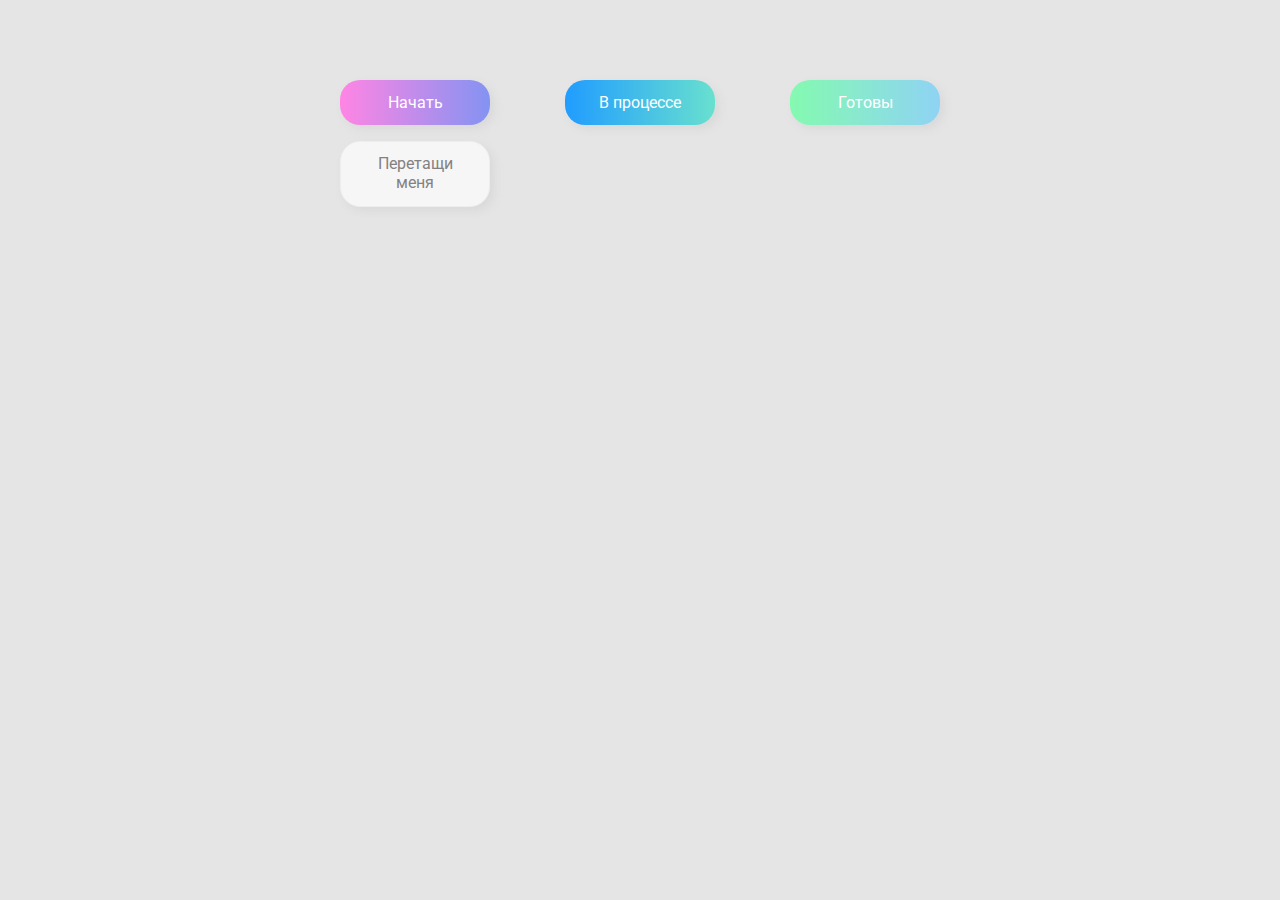
<file: 02-drag-drop/index.html>
<!DOCTYPE html>
<!-- Ссылка на видео:  https://www.youtube.com/watch?v=JhaiRth3Qw4&t=1s&ab_channel=%D0%92%D0%BB%D0%B0%D0%B4%D0%B8%D0%BB%D0%B5%D0%BD%D0%9C%D0%B8%D0%BD%D0%B8%D0%BD-->
<html lang="en">

<head>
  <meta charset="UTF-8" />
  <meta name="viewport" content="width=device-width, initial-scale=1.0" />
  <link rel="stylesheet" href="styles.css" />
  <title>Drag & Drop | Проект 2</title>
</head>

<body>
  <div>
    <!-- Статические заголовки -->
    <div class="row">
      <div class="col-header start">Начать</div>
      <div class="col-header progress">В процессе</div>
      <div class="col-header done">Готовы</div>
    </div>
    <!-- Карточка, которую перетаскиваем -->
    <div class="row">
      <div class="placeholder">
        <div class="item" draggable="true">Перетащи меня</div>
      </div>
      <div class="placeholder"></div>
      <div class="placeholder"></div>
    </div>

  </div>
  <script src="app.js"></script>
</body>

</html>
</file>
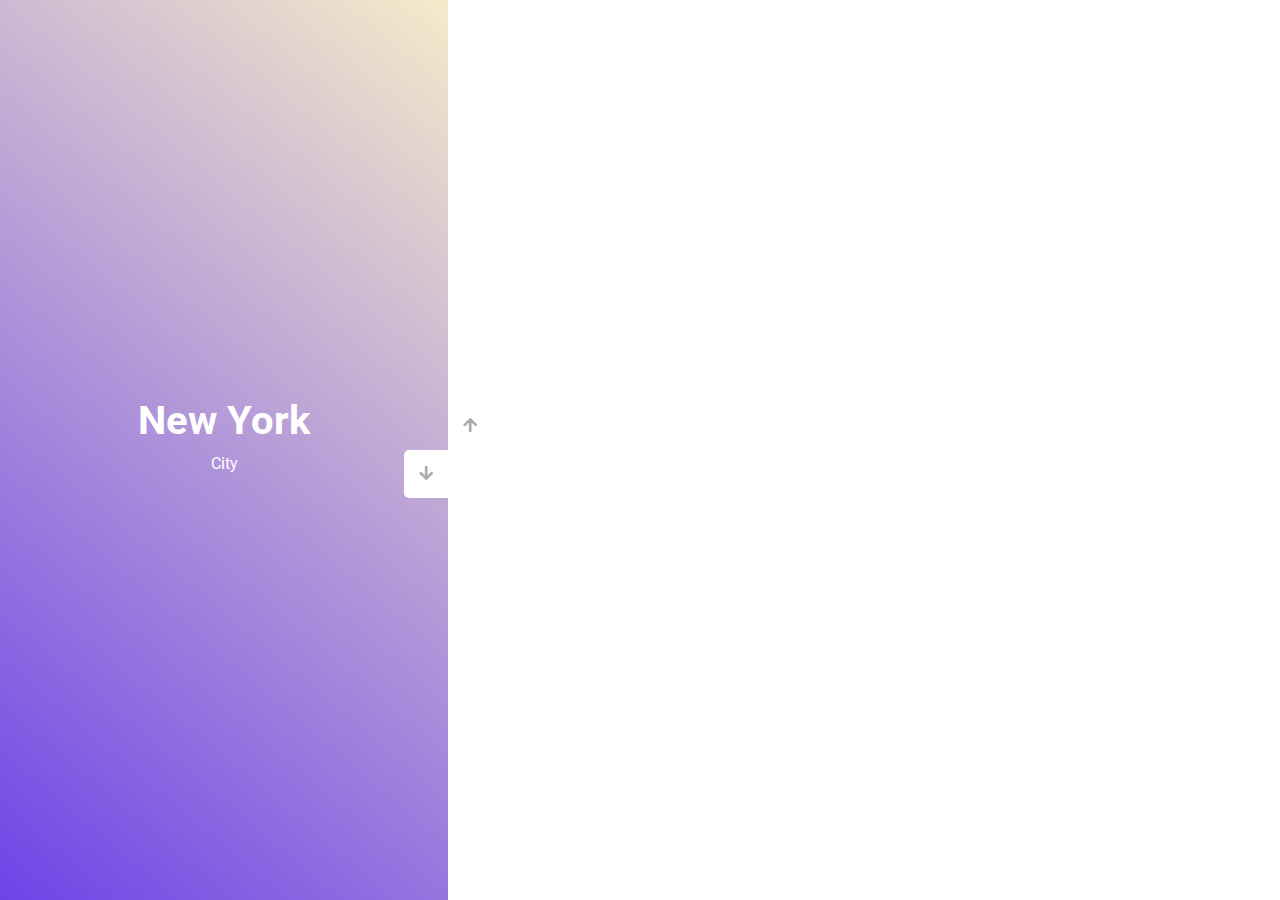
<file: 03-slider/index.html>
<!DOCTYPE html>
<html lang="en">

<head>
  <meta charset="UTF-8" />
  <meta name="viewport" content="width=device-width, initial-scale=1.0" />
  <link rel="stylesheet" href="https://cdnjs.cloudflare.com/ajax/libs/font-awesome/5.15.1/css/all.min.css" />
  <link rel="stylesheet" href="style.css" />
  <title>Слайдер | Проект 3</title>
</head>

<body>
  <div class="container">
    <div class="sidebar">
      <div style="background: linear-gradient(220.16deg, #015bff -8%, #02f32b 138%);">
        <h1>Minsk</h1>
        <p>City</p>
      </div>
      <div style="background: linear-gradient(229.99deg, #11DEE9 -26%, #017E8B 145%);">
        <h1>Paris</h1>
        <p>City</p>
      </div>
      <div style="background:linear-gradient(215.32deg, #c51a1c -1%, #c72f2e 124%);">
        <h1>Moscow</h1>
        <p>City</p>
      </div>
      <div style="background: linear-gradient(221.87deg, #8308EA 1%, #5305AF 128%);">
        <h1>Los angeles</h1>
        <p>City</p>
      </div>
      <div style="background: linear-gradient(220.16deg, #ffe10138 -8%, #3d02f3 138%);">
        <h1>New York</h1>
        <p>City</p>
      </div>
    </div>
    <div class="main-slide">
      <div style="
            background-image: url('https://images.unsplash.com/photo-1508700759590-0153aa32e79f?ixlib=rb-1.2.1&ixid=MnwxMjA3fDB8MHxwaG90by1wYWdlfHx8fGVufDB8fHx8&auto=format&fit=crop&w=3840&q=80');
          "></div>
      <div style="
            background-image: url('https://images.unsplash.com/photo-1580655653885-65763b2597d0?ixlib=rb-1.2.1&ixid=MnwxMjA3fDB8MHxwaG90by1wYWdlfHx8fGVufDB8fHx8&auto=format&fit=crop&w=2070&q=80');
          "></div>
      <div style="
            background-image: url('https://images.unsplash.com/photo-1547448415-e9f5b28e570d?ixlib=rb-1.2.1&ixid=MnwxMjA3fDB8MHxwaG90by1wYWdlfHx8fGVufDB8fHx8&auto=format&fit=crop&w=2070&q=80');
          "></div>
      <div style="
            background-image: url('https://images.unsplash.com/photo-1605701877331-645ad05dcb97?ixlib=rb-1.2.1&ixid=MnwxMjA3fDB8MHxwaG90by1wYWdlfHx8fGVufDB8fHx8&auto=format&fit=crop&w=2532&q=80');
          "></div>
      <div style="
          background-image: url('https://images.unsplash.com/photo-1590449184844-59c5cacb4b89?ixlib=rb-1.2.1&ixid=MnwxMjA3fDB8MHxwaG90by1wYWdlfHx8fGVufDB8fHx8&auto=format&fit=crop&w=1974&q=80');
        "></div>
    </div>
    <div class="controls">
      <button class="down-button">
        <i class="fas fa-arrow-down"></i>
      </button>
      <button class="up-button">
        <i class="fas fa-arrow-up"></i>
      </button>
    </div>
  </div>
  <script src="app.js"></script>
</body>

</html>
</file>
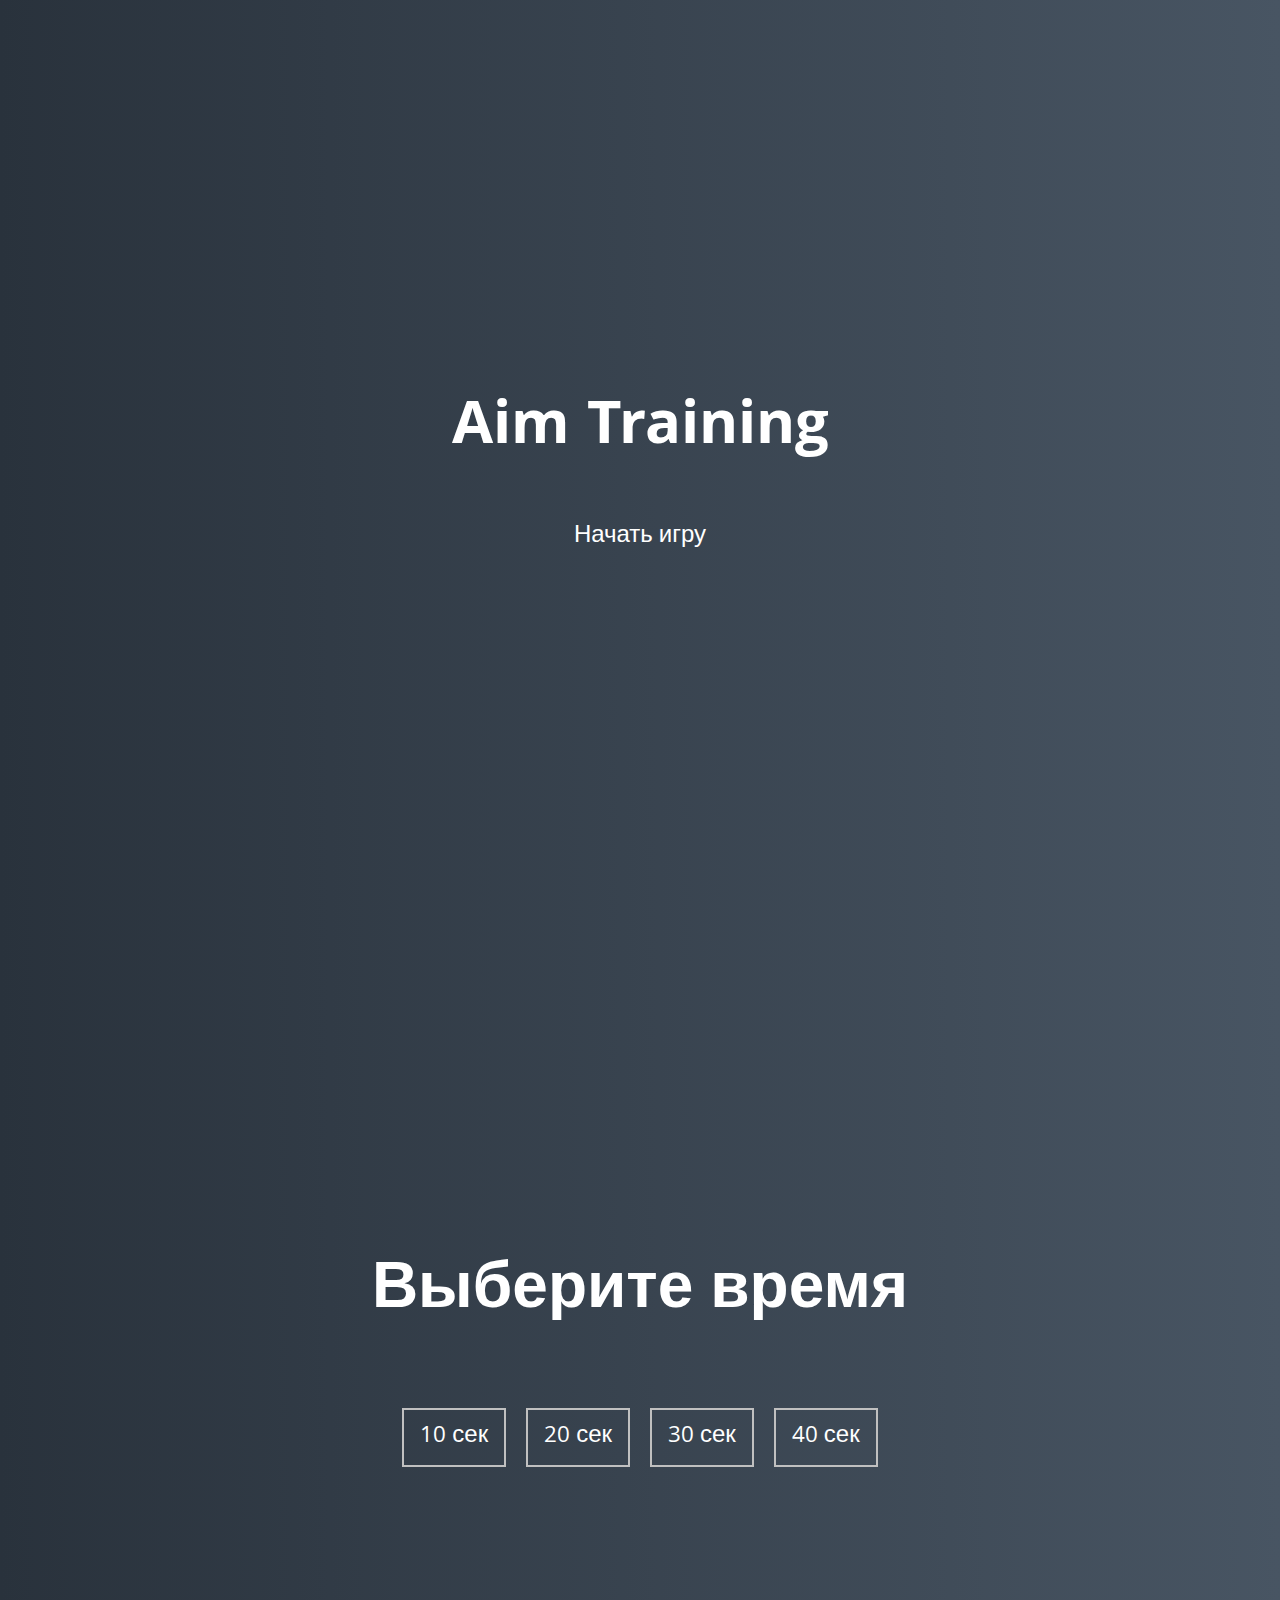
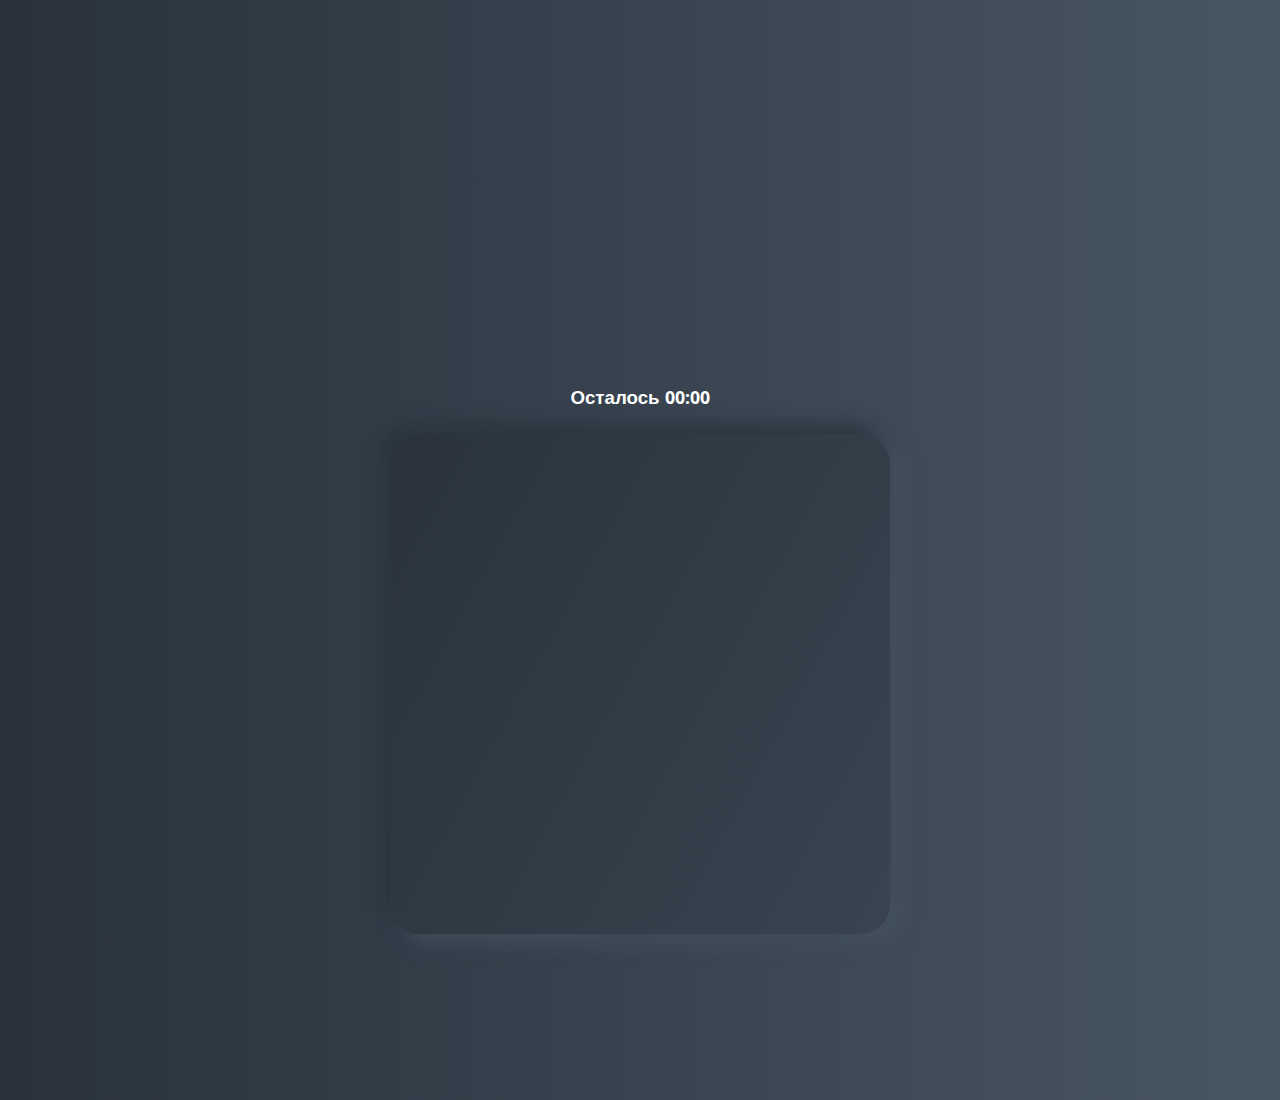
<file: 05-aim-game/index.html>
<!DOCTYPE html>
<html lang="en">

<head>
  <meta charset="UTF-8" />
  <meta name="viewport" content="width=device-width, initial-scale=1.0" />
  <link rel="stylesheet" href="styles.css" />
  <title>Aim Training | Проект 5</title>
</head>

<body>
  <div class="screen">
    <h1>Aim Training</h1>
    <a href="#" class="start" id="start">Начать игру</a>
  </div>

  <div class="screen">
    <h1>Выберите время</h1>
    <ul class="time-list" id="time-list">
      <li>
        <button class="time-btn" data-time="10">
          10 сек
        </button>
      </li>
      <li>
        <button class="time-btn" data-time="20">
          20 сек
        </button>
      </li>
      <li>
        <button class="time-btn" data-time="30">
          30 сек
        </button>
      </li>
      <li>
        <button class="time-btn" data-time="40">
          40 сек
        </button>
      </li>
    </ul>
  </div>

  <div class="screen">
    <h3>Осталось <span id="time">00:00</span></h3>
    <div class="board" id="board"></div>
  </div>
  <script src="app.js"></script>
</body>

</html>
</file>
<file: 02-drag-drop/styles.css>
@import url("https://fonts.googleapis.com/css?family=Roboto&display=swap");

* {
  box-sizing: border-box;
}

body {
  font-family: "Roboto", sans-serif;
  background-color: #e5e5e5;
  display: flex;
  padding-top: 5rem;
  justify-content: center;
  overflow: hidden;
  margin: 0;
}

.row {
  display: flex;
  width: 600px;
  justify-content: space-between;
  margin-bottom: 1rem;
}

.col-header {
  width: 150px;
  box-shadow: 4px 4px 9px rgba(198, 198, 198, 0.36);
  border-radius: 20px;
  padding: 0.8rem 1rem;
  color: #fff;
  text-align: center;
}

.item {
  width: 150px;
  height: 66px;
  border: 1px solid #eee;
  box-shadow: 4px 4px 9px rgba(198, 198, 198, 0.36);
  border-radius: 20px;
  background: #f7f6f7;
  padding: 0.8rem 1rem;
  color: #828282;
  text-align: center;
  cursor: grab;
}

.item:active {
  box-shadow: none;
  cursor: grabbing;
}

.placeholder {
  width: 150px;
  height: 66px;
}

.start {
  background: linear-gradient(90deg, #ff85e4 0%, #229efd 179.25%);
}

.progress {
  background: linear-gradient(90deg, #209cff 0%, #68e0cf 100%);
}

.done {
  background: linear-gradient(90deg, #84fab0 0%, #8fd3f4 100%);
}

.hold {
  border: 2px dashed #b5b3b30c;
  background: #68e0cf;
}

.hide {
  display: none;
}

.hovered {
  border-top: 1px dashed red;
  transition: all 3s;
}
</file>
<file: 03-slider/style.css>
@import url('https://fonts.googleapis.com/css?family=Roboto&display=swap');

* {
  box-sizing: border-box;
  margin: 0;
  padding: 0;
}

body {
  font-family: 'Roboto', sans-serif;
  height: 100vh;
}

.container {
  position: relative;
  overflow: hidden;
  width: 100vw;
  height: 100vh;
}

.sidebar {
  height: 100%;
  width: 35%;
  position: absolute;
  top: 0;
  left: 0;
  transition: transform 0.5s ease-in-out;
}

.sidebar > div {
  height: 100%;
  width: 100%;
  display: flex;
  flex-direction: column;
  align-items: center;
  justify-content: center;
  color: #fff;
}

.sidebar h1 {
  font-size: 40px;
  margin-bottom: 10px;
  margin-top: -30px;
}

.main-slide {
  height: 100%;
  position: absolute;
  top: 0;
  left: 35%;
  width: 65%;
  transition: transform 0.5s ease-in-out;
}

.main-slide > div {
  background-repeat: no-repeat;
  background-size: cover;
  background-position: center center;
  height: 100%;
  width: 100%;
}

button {
  background-color: #fff;
  border: none;
  color: #aaa;
  cursor: pointer;
  font-size: 16px;
  padding: 15px;
}

button:hover {
  color: #222;
}

button:focus {
  outline: none;
}

.container .controls button {
  position: absolute;
  left: 35%;
  top: 50%;
  z-index: 100;
}

.container .controls .down-button {
  transform: translateX(-100%);
  border-top-left-radius: 5px;
  border-bottom-left-radius: 5px;
}

.container .controls .up-button {
  transform: translateY(-100%);
  border-top-right-radius: 5px;
  border-bottom-right-radius: 5px;
}
</file>
<file: 05-aim-game/styles.css>
@import url("https://fonts.googleapis.com/css?family=Khula&display=swap");

* {
  box-sizing: border-box;
}

body {
  color: #fff;
  font-family: "Khula", sans-serif;
  height: 100vh;
  overflow: hidden;
  margin: 0;
  text-align: center;
}

a {
  color: #fff;
  text-decoration: none;
}

a:hover {
  color: #16d9e3;
}

.start {
  font-size: 1.5rem;
}

h1 {
  line-height: 1.4;
  font-size: 4rem;
}

.screen {
  display: flex;
  flex-direction: column;
  align-items: center;
  justify-content: center;
  height: 100vh;
  width: 100vw;
  transition: margin 0.5s ease-out;
  background: linear-gradient(90deg, #29323c 0%, #485563 100%);
}

.screen.up {
  margin-top: -100vh;
}

.time-list {
  display: flex;
  flex-wrap: wrap;
  justify-content: center;
  list-style: none;
  padding: 0;
}

.time-list li {
  margin: 10px;
}

.time-btn {
  background-color: transparent;
  border: 2px solid #c0c0c0;
  color: #fff;
  cursor: pointer;
  font-family: inherit;
  padding: 0.5rem 1rem;
  font-size: 1.5rem;
}

.time-btn:hover {
  border: 2px solid #16d9e3;
  color: #16d9e3;
}

.hide {
  opacity: 0;
}

.primary {
  color: #16d9e3;
}

.board {
  display: flex;
  justify-content: center;
  align-items: center;
  position: relative;
  width: 500px;
  height: 500px;
  background: linear-gradient(118.38deg, #29323c -4.6%, #485563 200.44%);
  box-shadow: -8px -8px 20px #2a333d, 10px 7px 20px #475462;
  border-radius: 30px;
  overflow: hidden;
}

.circle {
  background: linear-gradient(90deg, #16d9e3 0%, #30c7ec 47%, #46aef7 100%);
  position: absolute;
  border-radius: 50%;
  cursor: pointer;
}
</file>
